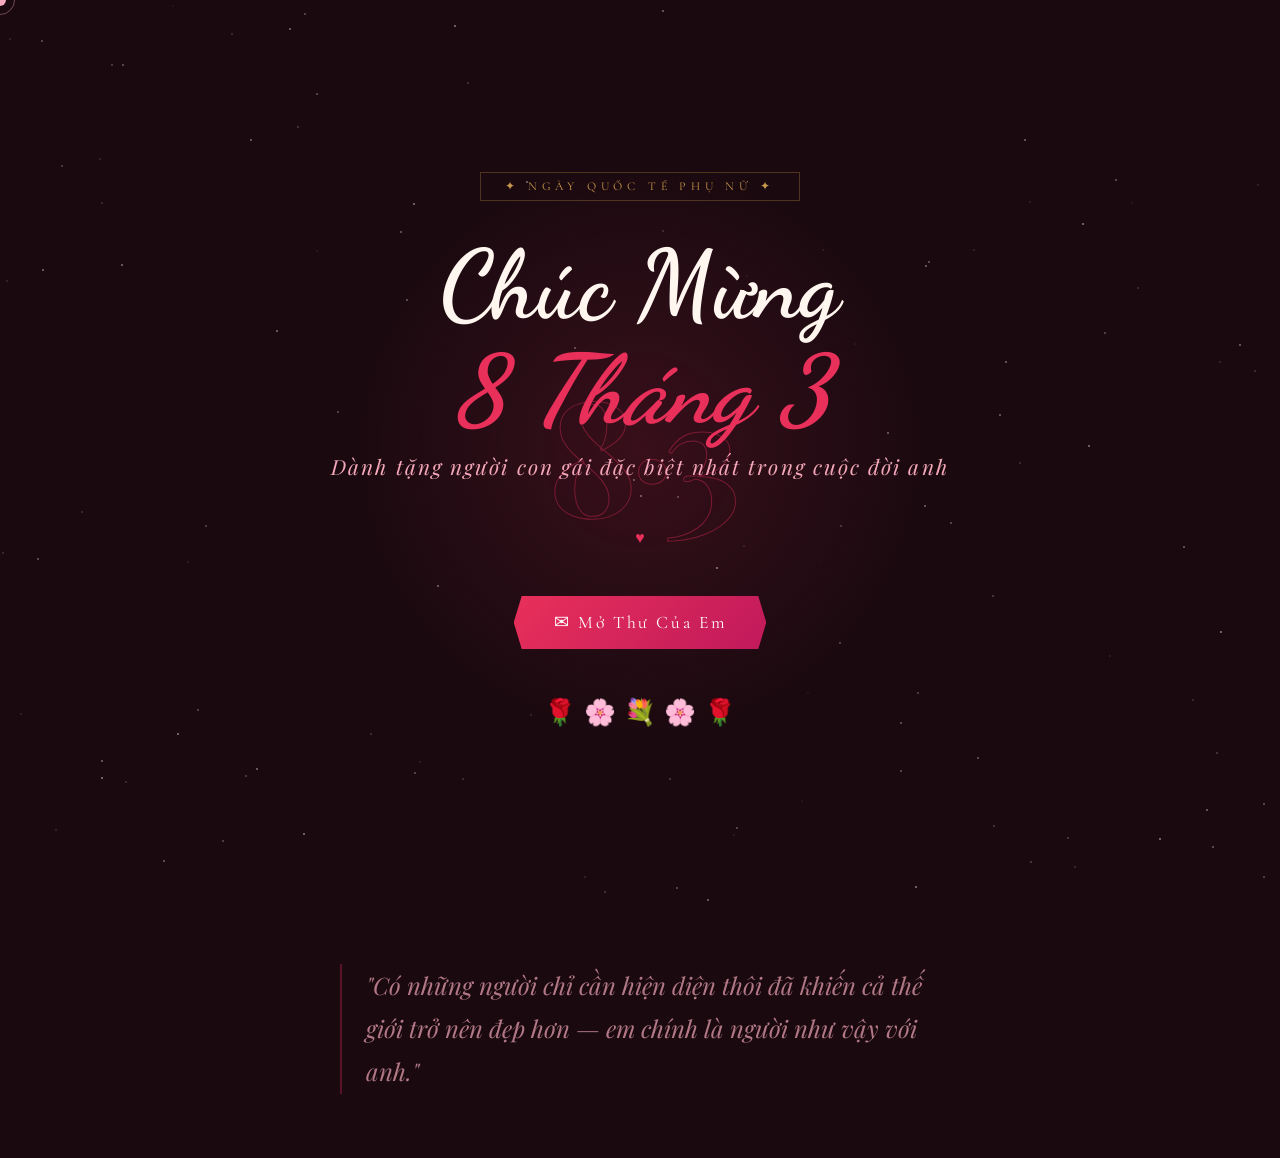
<file: index.html>
<!DOCTYPE html>
<html lang="vi">
<head>
  <meta charset="UTF-8" />
  <meta name="viewport" content="width=device-width, initial-scale=1.0" />
  <title>Chúc Mừng 8/3 💕</title>
  <link rel="stylesheet" href="style.css" />
  <link href="https://fonts.googleapis.com/css2?family=Playfair+Display:ital,wght@0,400;0,700;1,400;1,600&family=Cormorant+Garamond:ital,wght@0,300;0,400;1,300;1,400&family=Dancing+Script:wght@400;700&display=swap" rel="stylesheet">
</head>
<body>
  <div class="cursor" id="cursor"></div>
  <div class="cursor-trail" id="cursorTrail"></div>
  <div class="bg-glow"></div>
  <div class="petals-container" id="petals"></div>
  <div class="stars" id="stars"></div>

  <section class="hero">
    <div class="date-badge">8·3</div>
    <div class="tag">✦ Ngày Quốc Tế Phụ Nữ ✦</div>
    <h1 class="main-title">Chúc Mừng<br/><span>8 Tháng 3</span></h1>
    <p class="subtitle">Dành tặng người con gái đặc biệt nhất trong cuộc đời anh</p>
    <div class="heart-divider"><span class="heart-icon">♥</span></div>
    <div class="envelope-wrapper">
      <button class="open-btn" id="openLetterBtn">✉ Mở Thư Của Em</button>
    </div>
    <div class="flowers">
      <span>🌹</span><span>🌸</span><span>💐</span><span>🌸</span><span>🌹</span>
    </div>
  </section>

  <section class="quote-section">
    <blockquote class="quote-text">
      "Có những người chỉ cần hiện diện thôi đã khiến cả thế giới trở nên đẹp hơn — em chính là người như vậy với anh."
    </blockquote>
  </section>

  <script src="script.js"></script>
</body>
</html>

</body>
</html>
</file>
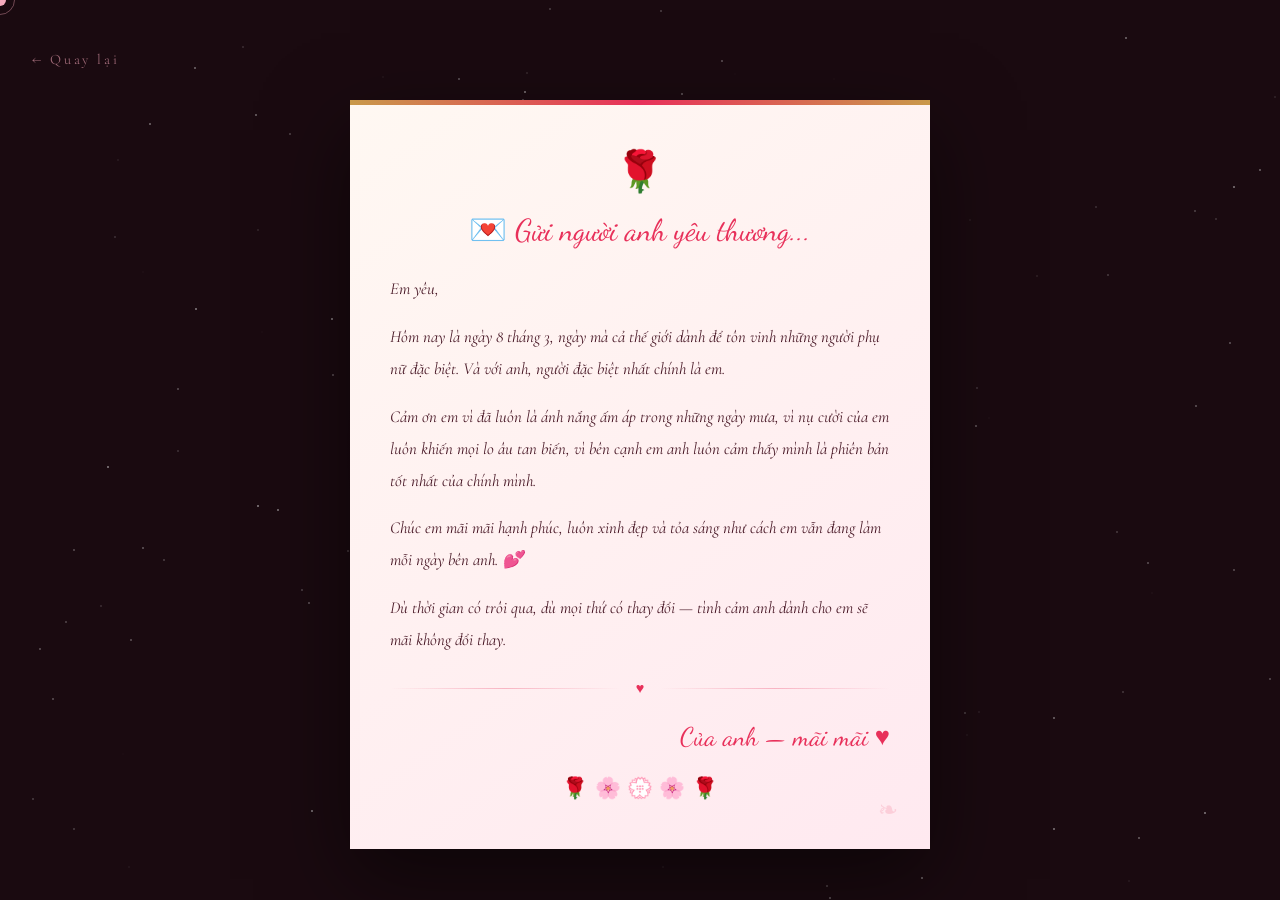
<file: letter.html>
<!DOCTYPE html>
<html lang="vi">
<head>
  <meta charset="UTF-8" />
  <meta name="viewport" content="width=device-width, initial-scale=1.0" />
  <title>💌 Thư Gửi Em</title>
  <link rel="stylesheet" href="style.css" />
  <link href="https://fonts.googleapis.com/css2?family=Playfair+Display:ital,wght@0,400;0,700;1,400;1,600&family=Cormorant+Garamond:ital,wght@0,300;0,400;1,300;1,400&family=Dancing+Script:wght@400;700&display=swap" rel="stylesheet">
</head>
<body class="letter-page">
  <div class="cursor" id="cursor"></div>
  <div class="cursor-trail" id="cursorTrail"></div>
  <div class="bg-glow"></div>
  <div class="petals-container" id="petals"></div>
  <div class="stars" id="stars"></div>

  <div class="letter-page-wrapper">
    <a href="index.html" class="back-btn">← Quay lại</a>
    <div class="letter-card">
      <div class="letter-top-bar"></div>
      <span class="letter-rose">🌹</span>
      <div class="letter-header">💌 Gửi người anh yêu thương...</div>
      <div class="letter-body">
        <p>Em yêu,</p>
        <p>Hôm nay là ngày 8 tháng 3, ngày mà cả thế giới dành để tôn vinh những người phụ nữ đặc biệt. Và với anh, người đặc biệt nhất chính là em.</p>
        <p>Cảm ơn em vì đã luôn là ánh nắng ấm áp trong những ngày mưa, vì nụ cười của em luôn khiến mọi lo âu tan biến, vì bên cạnh em anh luôn cảm thấy mình là phiên bản tốt nhất của chính mình.</p>
        <p>Chúc em mãi mãi hạnh phúc, luôn xinh đẹp và tỏa sáng như cách em vẫn đang làm mỗi ngày bên anh. 💕</p>
        <p>Dù thời gian có trôi qua, dù mọi thứ có thay đổi — tình cảm anh dành cho em sẽ mãi không đổi thay.</p>
      </div>
      <div class="letter-divider"><span>♥</span></div>
      <div class="letter-signature">Của anh — mãi mãi ♥</div>
      <div class="letter-flowers">
        <span>🌹</span><span>🌸</span><span>💮</span><span>🌸</span><span>🌹</span>
      </div>
    </div>
  </div>

  <script src="script.js"></script>
</body>
</html>
</file>
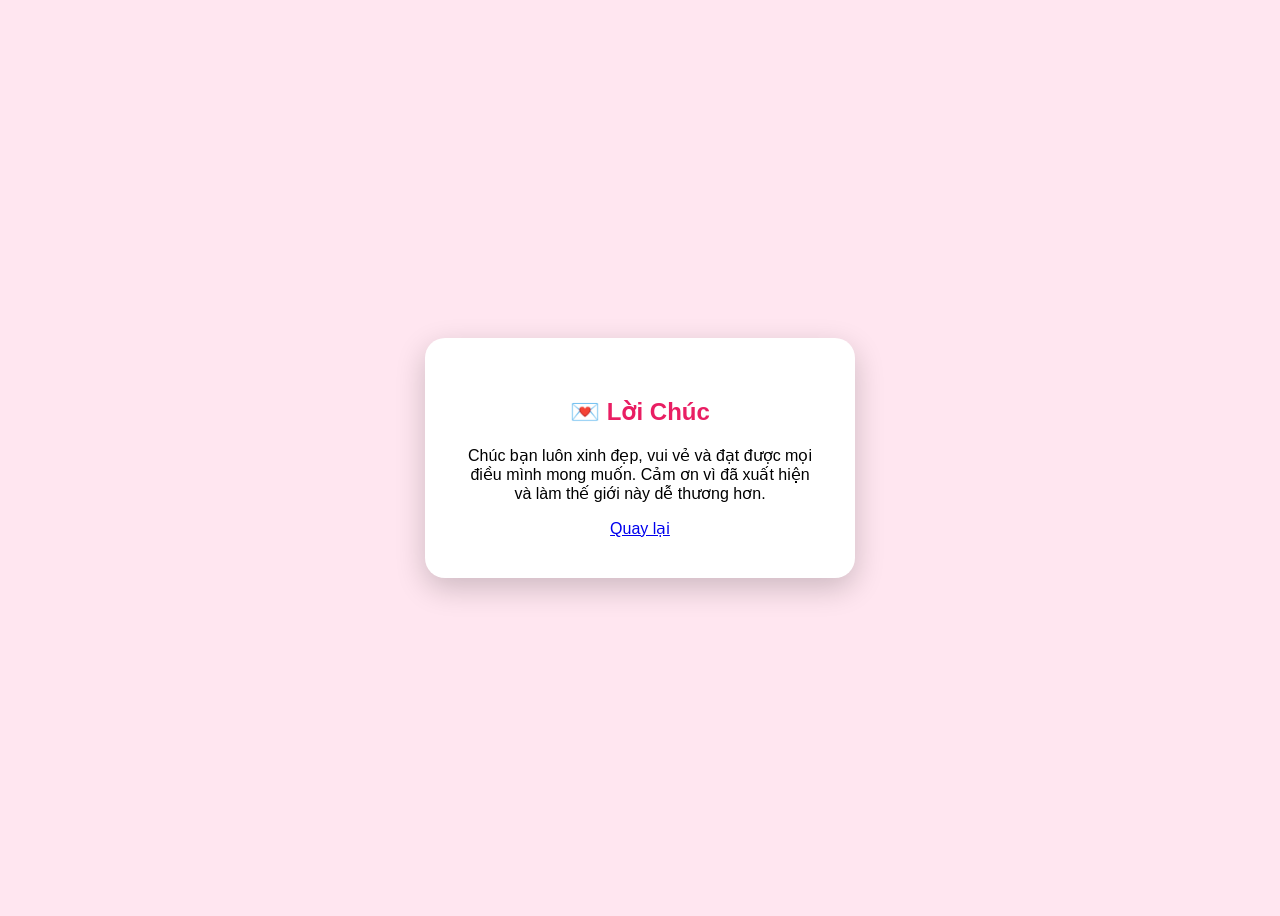
<file: Untitled-4.html>
<!DOCTYPE html>
<html>

<head>
<meta charset="UTF-8">
<title>Thư 8/3</title>
<style>

body{
background:#ffe6f0;
display:flex;
justify-content:center;
align-items:center;
height:100vh;
font-family:Arial;
}

.card{
background:white;
padding:40px;
border-radius:20px;
width:350px;
text-align:center;
box-shadow:0 10px 30px rgba(0,0,0,0.2);
}

h2{
color:#e91e63;
}

</style>
</head>

<body>

<div class="card">

<h2>💌 Lời Chúc</h2>

<p>
Chúc bạn luôn xinh đẹp, vui vẻ và đạt được mọi điều mình mong muốn.
Cảm ơn vì đã xuất hiện và làm thế giới này dễ thương hơn.
</p>

<a href="../index.html">Quay lại</a>

</div>

</body>

</html>
</file>
<file: style.css>
:root {
  --rose: #e8305a;
  --blush: #f4a7b9;
  --cream: #fff6f0;
  --gold: #c9994a;
  --deep: #1a0a10;
}

* { margin: 0; padding: 0; box-sizing: border-box; }

body {
  background: var(--deep);
  font-family: 'Cormorant Garamond', serif;
  overflow-x: hidden;
  cursor: none;
  min-height: 100vh;
}

.cursor {
  width: 12px; height: 12px;
  background: var(--blush);
  border-radius: 50%;
  position: fixed;
  pointer-events: none;
  z-index: 9999;
  transform: translate(-50%, -50%);
  mix-blend-mode: screen;
}
.cursor-trail {
  width: 30px; height: 30px;
  border: 1px solid rgba(244,167,185,0.4);
  border-radius: 50%;
  position: fixed;
  pointer-events: none;
  z-index: 9998;
  transform: translate(-50%, -50%);
  transition: all 0.15s ease;
}

.stars { position: fixed; inset: 0; pointer-events: none; z-index: 0; }
.star {
  position: absolute;
  width: 2px; height: 2px;
  background: white;
  border-radius: 50%;
  animation: twinkle linear infinite;
}
@keyframes twinkle {
  0%, 100% { opacity: 0.1; }
  50% { opacity: 0.8; }
}

.bg-glow {
  position: fixed;
  top: 50%; left: 50%;
  transform: translate(-50%, -50%);
  width: 600px; height: 600px;
  background: radial-gradient(ellipse, rgba(232,48,90,0.15) 0%, transparent 70%);
  pointer-events: none;
  z-index: 0;
  animation: pulse-glow 4s ease-in-out infinite;
}
@keyframes pulse-glow {
  0%, 100% { opacity: 0.5; transform: translate(-50%, -50%) scale(1); }
  50% { opacity: 1; transform: translate(-50%, -50%) scale(1.1); }
}

.petals-container {
  position: fixed; top: 0; left: 0;
  width: 100%; height: 100%;
  pointer-events: none; z-index: 1; overflow: hidden;
}
.petal {
  position: absolute; top: -40px;
  font-size: 1.2rem;
  animation: fall linear infinite;
  opacity: 0.7;
}
@keyframes fall {
  0%   { transform: translateY(0) rotate(0deg) translateX(0); opacity: 0.8; }
  50%  { transform: translateY(50vh) rotate(180deg) translateX(30px); }
  100% { transform: translateY(110vh) rotate(360deg) translateX(-20px); opacity: 0; }
}

.sparkle {
  position: fixed; pointer-events: none; z-index: 9997;
  font-size: 1rem;
  animation: sparkle-anim 0.8s ease forwards;
}
@keyframes sparkle-anim {
  0%   { opacity: 1; transform: translate(0,0) scale(1); }
  100% { opacity: 0; transform: translate(var(--tx), var(--ty)) scale(0); }
}

.hero {
  min-height: 100vh;
  display: flex; flex-direction: column;
  align-items: center; justify-content: center;
  position: relative; z-index: 2;
  padding: 2rem; text-align: center;
}

.date-badge {
  font-family: 'Playfair Display', serif;
  font-size: clamp(4rem, 15vw, 10rem);
  font-weight: 700;
  color: transparent;
  -webkit-text-stroke: 1px rgba(232,48,90,0.4);
  position: absolute; top: 50%; left: 50%;
  transform: translate(-50%, -50%);
  letter-spacing: -0.05em;
  z-index: -1; user-select: none; pointer-events: none; white-space: nowrap;
}

.tag {
  font-size: 0.75rem; letter-spacing: 0.4em; text-transform: uppercase;
  color: var(--gold);
  border: 1px solid rgba(201,153,74,0.3);
  padding: 0.4rem 1.5rem; margin-bottom: 2rem;
  animation: fadeInDown 1s ease 0.2s both;
}

.main-title {
  font-family: 'Dancing Script', cursive;
  font-size: clamp(2.8rem, 8vw, 6rem);
  color: var(--cream); line-height: 1.1;
  margin-bottom: 0.5rem;
  animation: fadeInUp 1s ease 0.4s both;
}
.main-title span { color: var(--rose); font-style: italic; }

.subtitle {
  font-family: 'Playfair Display', serif;
  font-size: clamp(0.95rem, 2.5vw, 1.3rem);
  color: var(--blush); font-style: italic; letter-spacing: 0.1em;
  margin-bottom: 3rem;
  animation: fadeInUp 1s ease 0.6s both;
}

.heart-divider {
  display: flex; align-items: center; gap: 1rem;
  margin-bottom: 3rem;
  animation: fadeInUp 1s ease 0.7s both;
}
.heart-divider::before, .heart-divider::after {
  content: ''; flex: 1; height: 1px;
  background: linear-gradient(to right, transparent, rgba(232,48,90,0.5), transparent);
  max-width: 120px;
}
.heart-icon {
  color: var(--rose); font-size: 1rem; display: inline-block;
  animation: heartbeat 1.2s ease-in-out infinite;
}
@keyframes heartbeat {
  0%, 100% { transform: scale(1); }
  14%       { transform: scale(1.3); }
  28%       { transform: scale(1); }
  42%       { transform: scale(1.2); }
  70%       { transform: scale(1); }
}

.envelope-wrapper { animation: fadeInUp 1s ease 0.8s both; margin-bottom: 2rem; }

.open-btn {
  background: linear-gradient(135deg, var(--rose), #c0195b);
  color: white; border: none;
  padding: 1rem 2.5rem;
  font-family: 'Cormorant Garamond', serif;
  font-size: 1.1rem; letter-spacing: 0.15em;
  cursor: none; position: relative; overflow: hidden;
  transition: all 0.3s ease;
  clip-path: polygon(8px 0%, calc(100% - 8px) 0%, 100% 50%, calc(100% - 8px) 100%, 8px 100%, 0% 50%);
}
.open-btn:hover { transform: scale(1.05); box-shadow: 0 10px 40px rgba(232,48,90,0.4); }

.flowers {
  display: flex; gap: 0.5rem; justify-content: center;
  font-size: 1.6rem;
  animation: fadeInUp 1s ease 1s both; margin-top: 1rem;
}
.flowers span, .letter-flowers span { display: inline-block; animation: sway 3s ease-in-out infinite; }
.flowers span:nth-child(2), .letter-flowers span:nth-child(2) { animation-delay: 0.3s; }
.flowers span:nth-child(3), .letter-flowers span:nth-child(3) { animation-delay: 0.6s; }
.flowers span:nth-child(4), .letter-flowers span:nth-child(4) { animation-delay: 0.9s; }
.flowers span:nth-child(5), .letter-flowers span:nth-child(5) { animation-delay: 0.4s; }
@keyframes sway {
  0%, 100% { transform: rotate(-5deg) translateY(0); }
  50%       { transform: rotate(5deg) translateY(-6px); }
}

.quote-section { padding: 4rem 2rem; text-align: center; position: relative; z-index: 2; }
.quote-text {
  font-family: 'Playfair Display', serif;
  font-size: clamp(1rem, 3vw, 1.5rem); font-style: italic;
  color: rgba(244,167,185,0.7);
  max-width: 600px; margin: 0 auto; line-height: 1.8;
  border-left: 2px solid rgba(232,48,90,0.3);
  padding-left: 1.5rem; text-align: left;
}

/* LETTER PAGE */
.letter-page-wrapper {
  min-height: 100vh;
  display: flex; flex-direction: column;
  align-items: center; justify-content: center;
  position: relative; z-index: 2; padding: 2rem;
}
.back-btn {
  font-size: 0.9rem; letter-spacing: 0.2em;
  color: rgba(244,167,185,0.6); text-decoration: none;
  margin-bottom: 2rem; align-self: flex-start;
  transition: color 0.3s;
}
.back-btn:hover { color: var(--blush); }

.letter-card {
  background: linear-gradient(145deg, #fff8f2, #ffe9f0);
  max-width: 580px; width: 100%;
  padding: 3rem 2.5rem; position: relative;
  box-shadow: 0 30px 80px rgba(0,0,0,0.5);
  animation: fadeInUp 0.8s ease both;
}
.letter-card::after {
  content: '❧'; position: absolute;
  bottom: 1.5rem; right: 2rem;
  font-size: 1.5rem; color: rgba(232,48,90,0.15);
}
.letter-top-bar {
  position: absolute; top: 0; left: 0; right: 0; height: 5px;
  background: linear-gradient(to right, var(--gold), var(--rose), var(--gold));
}
.letter-rose { font-size: 2.5rem; text-align: center; margin-bottom: 1rem; display: block; animation: sway 3s ease-in-out infinite; }
.letter-header {
  font-family: 'Dancing Script', cursive;
  font-size: 1.9rem; color: var(--rose);
  margin-bottom: 1.5rem; text-align: center;
}
.letter-body {
  font-family: 'Cormorant Garamond', serif;
  font-size: 1.05rem; line-height: 1.9;
  color: #4a1a28; font-style: italic;
}
.letter-body p { margin-bottom: 1rem; }
.letter-divider {
  display: flex; align-items: center; gap: 1rem; margin: 1.5rem 0;
}
.letter-divider::before, .letter-divider::after {
  content: ''; flex: 1; height: 1px;
  background: linear-gradient(to right, transparent, rgba(232,48,90,0.3), transparent);
}
.letter-divider span { color: var(--rose); font-size: 0.9rem; display: inline-block; animation: heartbeat 1.2s ease-in-out infinite; }
.letter-signature {
  font-family: 'Dancing Script', cursive;
  font-size: 1.6rem; color: var(--rose); text-align: right; margin-top: 0.5rem;
}
.letter-flowers { display: flex; gap: 0.4rem; justify-content: center; font-size: 1.3rem; margin-top: 1.5rem; }

@keyframes fadeInDown {
  from { opacity: 0; transform: translateY(-20px); }
  to   { opacity: 1; transform: translateY(0); }
}
@keyframes fadeInUp {
  from { opacity: 0; transform: translateY(30px); }
  to   { opacity: 1; transform: translateY(0); }
}
</file>
